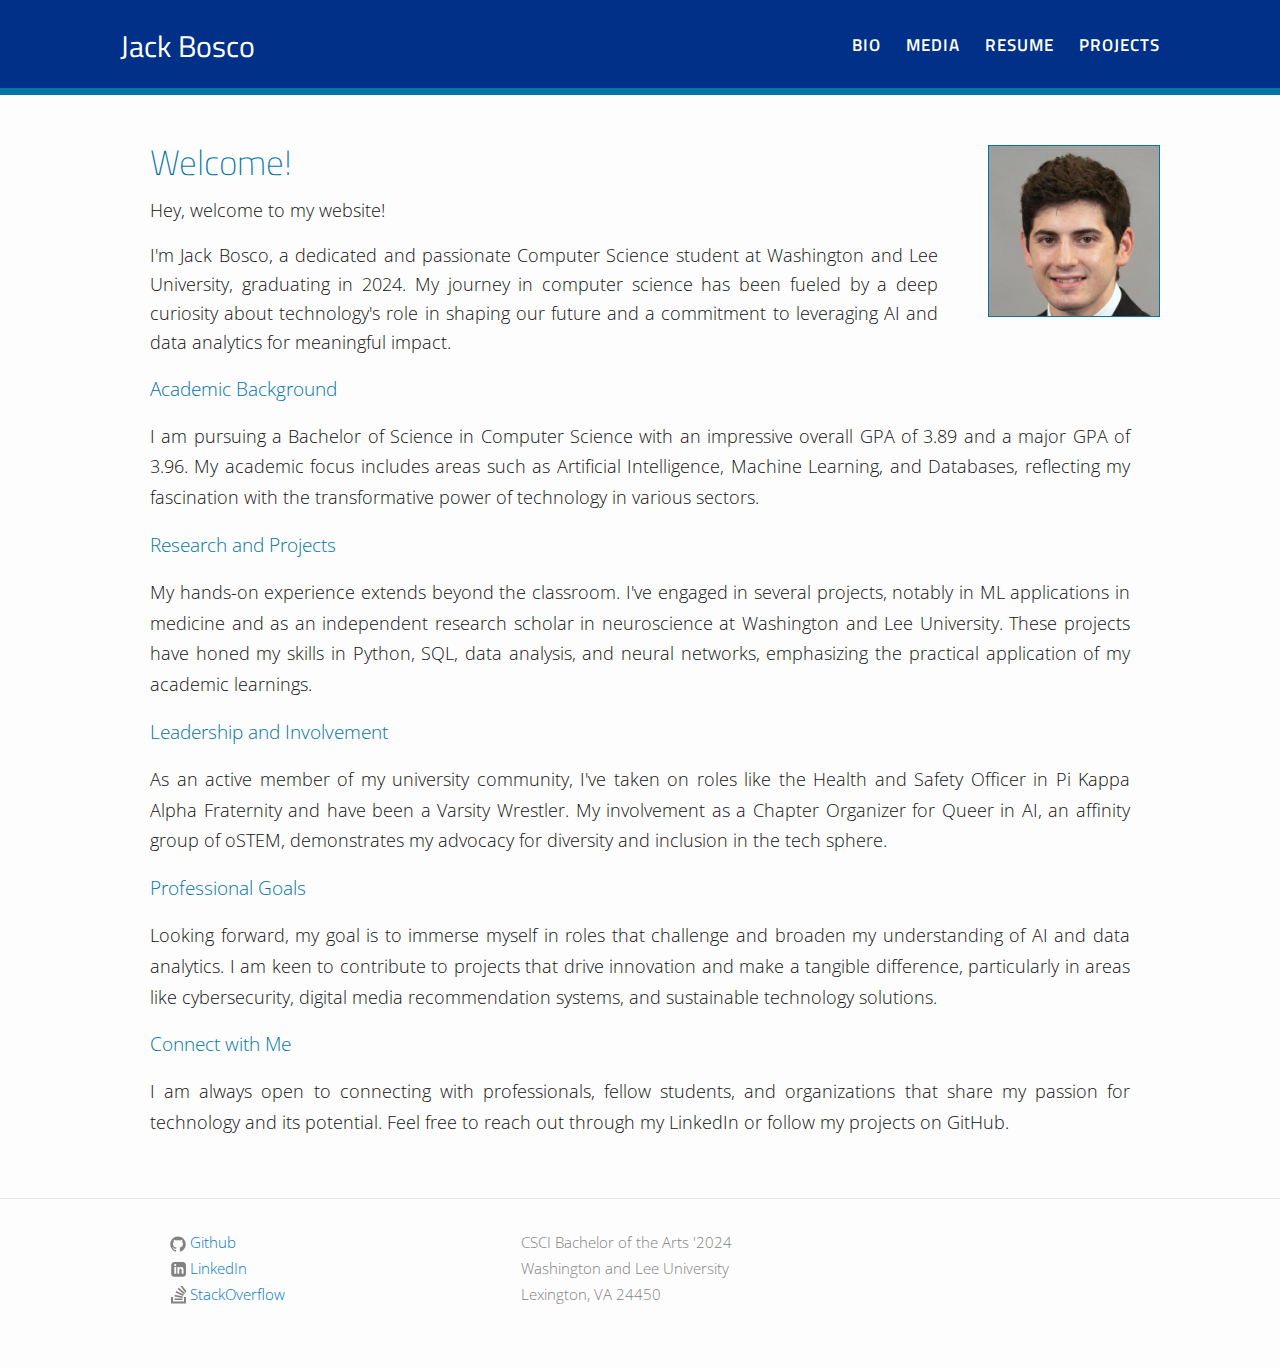
<file: index.html>
<html><head>
    <meta charset="utf-8">
    <meta http-equiv="X-UA-Compatible" content="IE=edge">
    <meta name="viewport" content="width=device-width, initial-scale=1">

    <title>Jack Bosco</title>
    <meta name="description" content="">
    <link rel="stylesheet" href="./css/main.css">
    <link rel="canonical" href="/">
    <link rel="stylesheet" id="open-sans-css" href="https://fonts.googleapis.com/css?family=Open+Sans%3A300italic%2C400italic%2C600italic%2C300%2C400%2C600&amp;subset=latin%2Clatin-ext&amp;ver=4.2.4" type="text/css" media="all">
    <link href="https://fonts.googleapis.com/css?family=Titillium+Web:600italic,600,400,400italic" rel="stylesheet" type="text/css">
  </head>
  <body>
    <header class="site-header">
      <div class="wrapper">
        <a class="site-title" href="/">Jack Bosco</a>
        <nav class="site-nav">
          <div class="trigger"><h1>Main Navigation</h1>
            <ul class="menu">
              <li><a href="./index.html">Bio</a></li>
              <li><a href="./media.html">Media</a></li>
              <li><a href="./images/resume.pdf" target="_blank">Resume</a></li>
              <li><a href="./projects.html">Projects</a></li>
            </ul>
          </div>  
        </nav>
      </div>
    </header>
    <div class="page-content">
      <div class="wrapper" :after="">
        
<div class="post">
  <header class="post-header">
    <h1 class="post-title"></h1>
  </header>

  <article class="post-content">
    <dl id="" class="wp-caption alignright" style="max-width: 170px">
      <dt>
        <a href=""><img class="" src="./images/Bosco.jpg" alt="Profile Photo"></a>
      </dt>
      <dd></dd>
    </dl>
    <div class="home" style="margin-right: 30px; margin-left: 30px;">
      <p></p>
      <h1 style="margin-bottom:15px">Welcome!</h1>
      <p style="line-height: 175%;">
        Hey, welcome to my website! 
        <!--<i>Why did I make this?</i>
        I had my first serious sports-related injury after wrestling for over 13 years, and due to this injury I had to end the season early.
        However, I grew bored of sitting around and over Christmas break decided to make this website.
		-->
      </p>
	  <p style="line-height: 165%">
	  	I'm Jack Bosco, a dedicated and passionate Computer Science student at Washington and Lee University, graduating in 2024. My journey in computer science has been fueled by a deep curiosity about technology's role in shaping our future and a commitment to leveraging AI and data analytics for meaningful impact.
		</p>
		<h3>Academic Background</h3>
		<p>
			I am pursuing a Bachelor of Science in Computer Science with an impressive overall GPA of 3.89 and a major GPA of 3.96. My academic focus includes areas such as Artificial Intelligence, Machine Learning, and Databases, reflecting my fascination with the transformative power of technology in various sectors.
		</p>
		<h3>Research and Projects</h3>
		<p>My hands-on experience extends beyond the classroom. I've engaged in several projects, notably in ML applications in medicine and as an independent research scholar in neuroscience at Washington and Lee University. These projects have honed my skills in Python, SQL, data analysis, and neural networks, emphasizing the practical application of my academic learnings.</p>
		<h3>Leadership and Involvement</h3>
		<p>As an active member of my university community, I've taken on roles like the Health and Safety Officer in Pi Kappa Alpha Fraternity and have been a Varsity Wrestler. My involvement as a Chapter Organizer for Queer in AI, an affinity group of oSTEM, demonstrates my advocacy for diversity and inclusion in the tech sphere.</p>
		<h3>Professional Goals</h3>
		<p>Looking forward, my goal is to immerse myself in roles that challenge and broaden my understanding of AI and data analytics. I am keen to contribute to projects that drive innovation and make a tangible difference, particularly in areas like cybersecurity, digital media recommendation systems, and sustainable technology solutions.</p>
		<h3>Connect with Me</h3>
		<p>
			I am always open to connecting with professionals, fellow students, and organizations that share my passion for technology and its potential. Feel free to reach out through my LinkedIn or follow my projects on GitHub.
		</p>
    </div>
  </article>
</div>

      </div>
    </div>
    <footer class="site-footer">
      <div class="wrapper">
        <div class="footer-col-wrapper">
          <div class="footer-col  footer-col-2">
            <ul class="social-media-list" style="margin-left: 50px;">
              <li>
                <a href="https://github.com/jackbosco">
                  <span class="icon  icon--github">
                    <svg viewBox="0 0 16 16">
                      <path fill="#828282" d="M7.999,0.431c-4.285,0-7.76,3.474-7.76,7.761 c0,3.428,2.223,6.337,5.307,7.363c0.388,0.071,0.53-0.168,0.53-0.374c0-0.184-0.007-0.672-0.01-1.32 c-2.159,0.469-2.614-1.04-2.614-1.04c-0.353-0.896-0.862-1.135-0.862-1.135c-0.705-0.481,0.053-0.472,0.053-0.472 c0.779,0.055,1.189,0.8,1.189,0.8c0.692,1.186,1.816,0.843,2.258,0.645c0.071-0.502,0.271-0.843,0.493-1.037 C4.86,11.425,3.049,10.76,3.049,7.786c0-0.847,0.302-1.54,0.799-2.082C3.768,5.507,3.501,4.718,3.924,3.65 c0,0,0.652-0.209,2.134,0.796C6.677,4.273,7.34,4.187,8,4.184c0.659,0.003,1.323,0.089,1.943,0.261 c1.482-1.004,2.132-0.796,2.132-0.796c0.423,1.068,0.157,1.857,0.077,2.054c0.497,0.542,0.798,1.235,0.798,2.082 c0,2.981-1.814,3.637-3.543,3.829c0.279,0.24,0.527,0.713,0.527,1.437c0,1.037-0.01,1.874-0.01,2.129 c0,0.208,0.14,0.449,0.534,0.373c3.081-1.028,5.302-3.935,5.302-7.362C15.76,3.906,12.285,0.431,7.999,0.431z"></path>
                    </svg>
                  </span>
                  <span class="username">Github</span>
                </a>
              </li>
              <li>
                <a href="https://www.linkedin.com/in/jack-bosco-67aa36237">
                  <span class="icon  icon--instagram">
                    <svg xmlns="http://www.w3.org/2000/svg" width="24" height="" viewBox="-2 0 26 26"><path d="M19 0h-14c-2.761 0-5 2.239-5 5v14c0 2.761 2.239 5 5 5h14c2.762 0 5-2.239 5-5v-14c0-2.761-2.238-5-5-5zm-11 19h-3v-11h3v11zm-1.5-12.268c-.966 0-1.75-.79-1.75-1.764s.784-1.764 1.75-1.764 1.75.79 1.75 1.764-.783 1.764-1.75 1.764zm13.5 12.268h-3v-5.604c0-3.368-4-3.113-4 0v5.604h-3v-11h3v1.765c1.396-2.586 7-2.777 7 2.476v6.759z"></path></svg>
                  </span>
                  <span class="username"> LinkedIn</span>
                </a>
              </li>
              <li>
                <a href="https://stackoverflow.com/users/17294259/jack-bosco">
                  <span class="icon icon--stackoverflow">
                    <svg viewBox="-2 14 32 32" style="height:20px;">
                      <g fill="none">
                      <path xmlns="http://www.w3.org/2000/svg" fill="#BCBBBB" d="M26 41v-9h4v13H0V32h4v9"></path>
                      <path xmlns="http://www.w3.org/2000/svg" fill="#F48024" d="M23.09 33.99l.7-2.95-16.11-3.35L7 31l16.09 2.99zM9.1 23.2l15 7 1.4-3-15-7-1.4 3zm4.2-7.4L26 26.4l2.1-2.5-12.7-10.6-2.1 2.5zM21.5 8l-2.7 2 9.9 13.3 2.7-2L21.5 8zM7 38h16v-3H7v3z"></path>
                      </g>
                    </svg>
                  </span>
                  <span class="username"> StackOverflow</span>
                </a>
              </li>
            </ul>
          </div>
          <div class="footer-col  footer-col-3">
            <p class="text" style="margin-left: 190px;">
              CSCI Bachelor of the Arts '2024
              <br>Washington and Lee University
              <br>Lexington, VA 24450
            </p>
          </div>
        </div>
      </div>
      <!-- This website is a modified version of the jekyll template developed by Steven Miller, Joel Glovier and Alex King (https://github.com/svmiller/steve-ngvb-jekyll-template). -->
    </footer>
  
</body><div id="simplifyJobsContainer" style="position: absolute; top: 0px; left: 0px; width: 0px; height: 0px; overflow: visible; z-index: 2147483647;"><span></span></div></html>
</file>
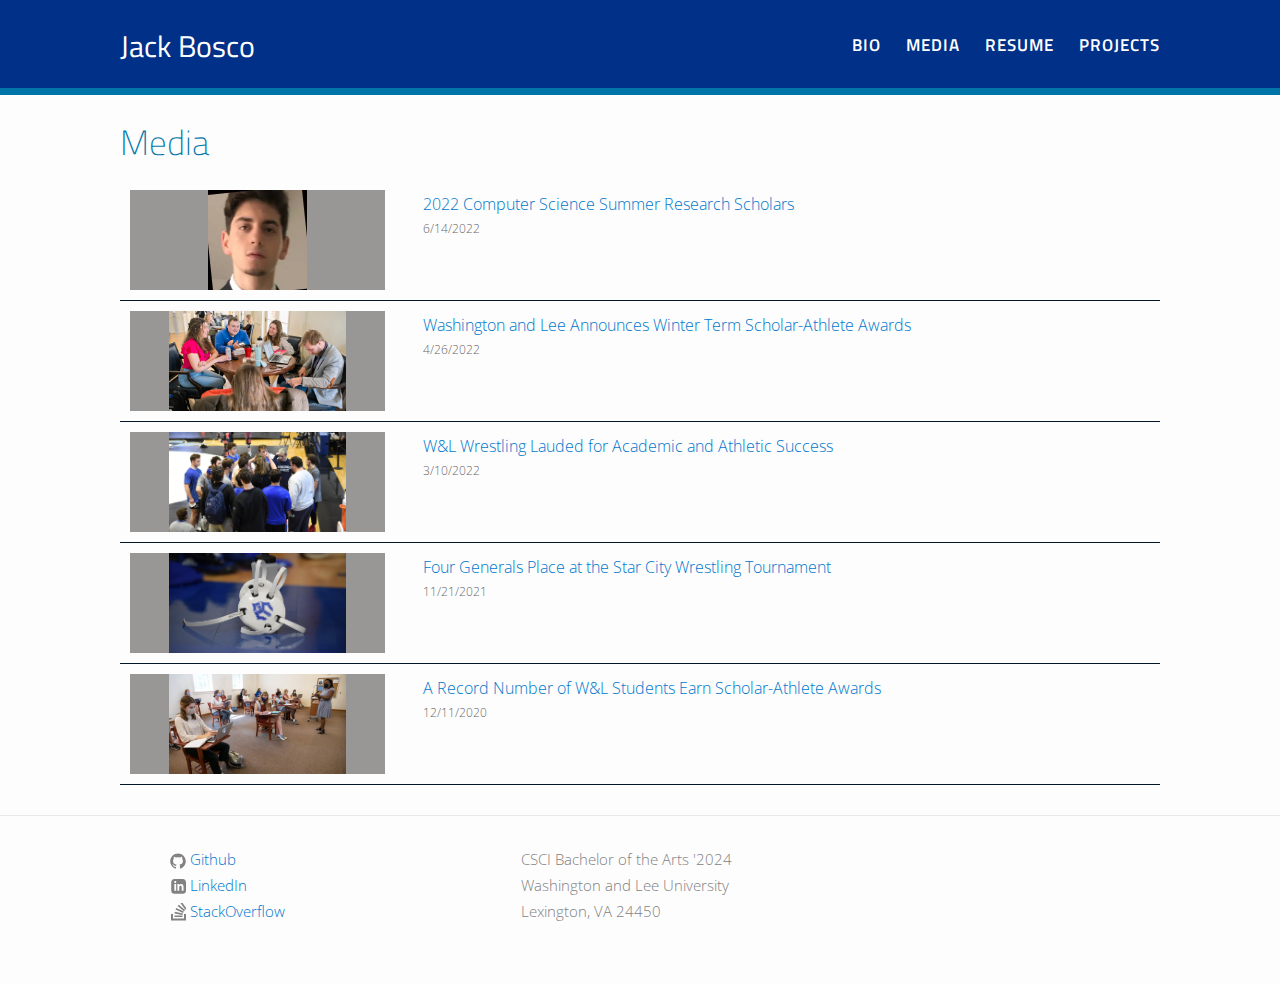
<file: media.html>
<html><head>
    <meta charset="utf-8">
    <meta http-equiv="X-UA-Compatible" content="IE=edge">
    <meta name="viewport" content="width=device-width, initial-scale=1">

    <title>Jack Bosco</title>
    <meta name="description" content="">
    <link rel="stylesheet" href="./css/main.css">
    <link rel="canonical" href="/">
    <link rel="stylesheet" id="open-sans-css" href="https://fonts.googleapis.com/css?family=Open+Sans%3A300italic%2C400italic%2C600italic%2C300%2C400%2C600&amp;subset=latin%2Clatin-ext&amp;ver=4.2.4" type="text/css" media="all">
    <link href="https://fonts.googleapis.com/css?family=Titillium+Web:600italic,600,400,400italic" rel="stylesheet" type="text/css">
  </head>
  <body>
    <header class="site-header">
      <div class="wrapper">
        <a class="site-title" href="/">Jack Bosco</a>
        <nav class="site-nav">
          <div class="trigger"><h1>Main Navigation</h1>
            <ul class="menu">
              <li><a href="./index.html">Bio</a></li>
              <li><a href="./media.html">Media</a></li>
              <li><a href="./images/resume.pdf" target="_blank">Resume</a></li>
              <li><a href="./projects.html">Projects</a></li>
            </ul>
          </div>  
        </nav>
      </div>
    </header>
    <div class="page-content">
      <div class="wrapper" :after="">
        

<div class="post">
  <header class="post-header">
    <h1 class="post-title">Media</h1>
  </header>

  <div class="post-content-media-container">
    <a class="post-content-media-row" href="https://csblog.academic.wlu.edu/2022/06/14/2022-computer-science-summer-research-scholars/">
      <div class="thumbnail">
        <img src="./images/srs.png">
      </div>
      <div class="media-caption">
        <h4>2022 Computer Science Summer Research Scholars</h4>
        <p>6/14/2022</p>
      </div>
    </a>
    <a class="post-content-media-row" href="https://generalssports.com/news/2022/4/26/general-washington-and-lee-announces-2022-winter-term-scholar-athlete-awards.aspx">
      <div class="thumbnail">
        <img src="./images/study.jpg">
      </div>
      <div class="media-caption">
        <h4>Washington and Lee Announces Winter Term Scholar-Athlete Awards</h4>
        <p>4/26/2022</p>
      </div>
    </a>
    <a class="post-content-media-row" href="https://generalssports.com/news/2022/3/10/w-l-wrestling-lauded-for-academic-and-athletic-success.aspx">
      <div class="thumbnail">
        <img src="./images/allAmerican.jpeg">
      </div>
      <div class="media-caption">
        <h4>W&amp;L Wrestling Lauded for Academic and Athletic Success</h4>
        <p>3/10/2022</p>
      </div>
    </a>
    <a class="post-content-media-row" href="https://generalssports.com/news/2021/11/21/four-generals-place-at-the-star-city-wrestling-tournament.aspx">
      <div class="thumbnail">
        <img src="./images/headgear.jpeg">
      </div>
      <div class="media-caption">
        <h4>Four Generals Place at the Star City Wrestling Tournament</h4>
        <p>11/21/2021</p>
      </div>
    </a>
    <a class="post-content-media-row" href="https://generalssports.com/news/2020/12/11/general-a-record-number-of-w-l-students-earn-scholar-athlete-awards.aspx">
      <div class="thumbnail">
        <img src="./images/study2.jpg">
      </div>
      <div class="media-caption">
        <h4>A Record Number of W&amp;L Students Earn Scholar-Athlete Awards</h4>
        <p>12/11/2020</p>
      </div>
    </a>
  </div>
</div>


      </div>
    </div>
    <footer class="site-footer">
      <div class="wrapper">
        <div class="footer-col-wrapper">
          <div class="footer-col  footer-col-2">
            <ul class="social-media-list" style="margin-left: 50px;">
              <li>
                <a href="https://github.com/jackbosco">
                  <span class="icon  icon--github">
                    <svg viewBox="0 0 16 16">
                      <path fill="#828282" d="M7.999,0.431c-4.285,0-7.76,3.474-7.76,7.761 c0,3.428,2.223,6.337,5.307,7.363c0.388,0.071,0.53-0.168,0.53-0.374c0-0.184-0.007-0.672-0.01-1.32 c-2.159,0.469-2.614-1.04-2.614-1.04c-0.353-0.896-0.862-1.135-0.862-1.135c-0.705-0.481,0.053-0.472,0.053-0.472 c0.779,0.055,1.189,0.8,1.189,0.8c0.692,1.186,1.816,0.843,2.258,0.645c0.071-0.502,0.271-0.843,0.493-1.037 C4.86,11.425,3.049,10.76,3.049,7.786c0-0.847,0.302-1.54,0.799-2.082C3.768,5.507,3.501,4.718,3.924,3.65 c0,0,0.652-0.209,2.134,0.796C6.677,4.273,7.34,4.187,8,4.184c0.659,0.003,1.323,0.089,1.943,0.261 c1.482-1.004,2.132-0.796,2.132-0.796c0.423,1.068,0.157,1.857,0.077,2.054c0.497,0.542,0.798,1.235,0.798,2.082 c0,2.981-1.814,3.637-3.543,3.829c0.279,0.24,0.527,0.713,0.527,1.437c0,1.037-0.01,1.874-0.01,2.129 c0,0.208,0.14,0.449,0.534,0.373c3.081-1.028,5.302-3.935,5.302-7.362C15.76,3.906,12.285,0.431,7.999,0.431z"></path>
                    </svg>
                  </span>
                  <span class="username">Github</span>
                </a>
              </li>
              <li>
                <a href="https://www.linkedin.com/in/jack-bosco-67aa36237">
                  <span class="icon  icon--instagram">
                    <svg xmlns="http://www.w3.org/2000/svg" width="24" height="" viewBox="-2 0 26 26"><path d="M19 0h-14c-2.761 0-5 2.239-5 5v14c0 2.761 2.239 5 5 5h14c2.762 0 5-2.239 5-5v-14c0-2.761-2.238-5-5-5zm-11 19h-3v-11h3v11zm-1.5-12.268c-.966 0-1.75-.79-1.75-1.764s.784-1.764 1.75-1.764 1.75.79 1.75 1.764-.783 1.764-1.75 1.764zm13.5 12.268h-3v-5.604c0-3.368-4-3.113-4 0v5.604h-3v-11h3v1.765c1.396-2.586 7-2.777 7 2.476v6.759z"></path></svg>
                  </span>
                  <span class="username"> LinkedIn</span>
                </a>
              </li>
              <li>
                <a href="https://stackoverflow.com/users/17294259/jack-bosco">
                  <span class="icon icon--stackoverflow">
                    <svg viewBox="-2 14 32 32" style="height:20px;">
                      <g fill="none">
                      <path xmlns="http://www.w3.org/2000/svg" fill="#BCBBBB" d="M26 41v-9h4v13H0V32h4v9"></path>
                      <path xmlns="http://www.w3.org/2000/svg" fill="#F48024" d="M23.09 33.99l.7-2.95-16.11-3.35L7 31l16.09 2.99zM9.1 23.2l15 7 1.4-3-15-7-1.4 3zm4.2-7.4L26 26.4l2.1-2.5-12.7-10.6-2.1 2.5zM21.5 8l-2.7 2 9.9 13.3 2.7-2L21.5 8zM7 38h16v-3H7v3z"></path>
                      </g>
                    </svg>
                  </span>
                  <span class="username"> StackOverflow</span>
                </a>
              </li>
            </ul>
          </div>
          <div class="footer-col  footer-col-3">
            <p class="text" style="margin-left: 190px;">
              CSCI Bachelor of the Arts '2024
              <br>Washington and Lee University
              <br>Lexington, VA 24450
            </p>
          </div>
        </div>
      </div>
      <!-- This website is a modified version of the jekyll template developed by Steven Miller, Joel Glovier and Alex King (https://github.com/svmiller/steve-ngvb-jekyll-template). -->
    </footer>
  
</body><div id="simplifyJobsContainer" style="position: absolute; top: 0px; left: 0px; width: 0px; height: 0px; overflow: visible; z-index: 2147483647;"><span></span></div></html>
</file>
<file: css/main.css>
/** Site header */
.site-header { border-top: 0px solid #424242; border-bottom: 7px solid #0076A8; min-height: 56px; background: #003087; position: relative; }

.site-title { font-size: 30px; /* 		margin-top: 15px; line-height: 40px; */ letter-spacing: 0px; margin-bottom: 15px; float: left; font-weight: 500; font-family: 'Titillium Web', sans-serif; color: #ffffff; }

.site-title, .site-title:visited { color: #ffffff; }

.site-title, .site-title:hover { text-decoration: none; }

.site-header .wrapper { padding-top: 20px; position: relative; }

.site-nav ul li a { color: #fff; }

.site-nav ul { text-align: right; float: right; padding-top: 9px; font-size: 17px; letter-spacing: 1px; line-height: 1em; font-weight: 600; margin: 0; padding: 0; list-style-type: none; text-transform: uppercase; font-family: 'Titillium Web', sans-serif; }

.site-nav .menu > li { border-bottom: 3px solid transparent; display: inline-block; height: 23px; line-height: normal; margin: 12px 0 0 20px; padding: 0 0 2px 0; position: relative; vertical-align: top; }

.site-nav a { display: block; color: #ffffff; }

/* Sub Menu */
.site-nav .sub-menu a { display: block; font-weight: normal; height: auto; letter-spacing: 0; line-height: 1.2em; padding: 4px 10px; color: #0076A8; }

.site-nav .sub-menu a:hover { color: #eff1f3; }

.site-nav .sub-menu { background: #ffffff; border-color: #0076A8; min-width: 265px; z-index: 2147483647; }

.site-nav .sub-menu li.current-menu-item > a { border-left-color: #003087; border-right-color: #003087; border-right: 0px; }

.sub-menu { border: 3px solid transparent; border-top: 0; /* bg and border colors set in header */ box-shadow: 0 2px 2px rgba(0, 0, 0, 0.4); -moz-box-shadow: 0 2px 2px rgba(0, 0, 0, 0.4); -webkit-box-shadow: 0 2px 2px rgba(0, 0, 0, 0.4); display: none; right: -10px; padding: 4px 0 3px 0; position: absolute; text-align: left; text-transform: none; top: 28px; min-width: 265px; z-index: 999; font-family: Helvetica, Arial, Verdana, sans-serif; }

.sub-menu li { border-bottom: 0; display: block; height: auto; margin: 3px 0; padding: 0; text-align: left; }

.site-nav li:hover > .sub-menu { display: block; }

.site-nav h1 { position: absolute; left: -999em; }

.site-nav { float: right; line-height: 40px; }

.site-nav .menu-icon { display: none; }

.site-nav .page-link { color: #ffffff; background: #003087; line-height: 1.75; }

.site-nav .page-link:not(:first-child) { margin-left: 20px; }

@media screen and (max-width: 600px) { .site-nav { position: absolute; top: 9px; right: 30px; background-color: #fdfdfd; border: 1px solid #e8e8e8; border-radius: 5px; text-align: right; } .site-nav .menu-icon { display: block; float: right; width: 36px; height: 26px; line-height: 0; padding-top: 10px; text-align: center; } .site-nav .menu-icon > svg { width: 18px; height: 15px; } .site-nav .menu-icon > svg path { fill: #424242; } .site-nav .trigger { clear: both; display: none; } .site-nav:hover .trigger { display: block; padding-bottom: 5px; } .site-nav .page-link { display: block; padding: 5px 10px; } }

@media only screen and (max-width: 600px) { .site-nav h1 { border-bottom: 3px solid transparent; cursor: pointer; display: none; /* Standard. IE8+, Saf, FF3+ */ height: 23px; left: auto; margin-top: 10px; position: static; white-space: nowrap; } .site-nav .menu { border: 3px solid transparent; border-top: 0; /* bg and border colors set in header */ -moz-box-shadow: 0px 2px 2px rgba(0, 0, 0, 0.8); -webkit-box-shadow: 0px 2px 2px rgba(0, 0, 0, 0.8); box-shadow: 0px 2px 2px rgba(0, 0, 0, 0.8); /* Hide until activated */ display: block; left: -3px; min-width: 215px; /*		margin-top: 36px; */ padding: 4px 0; position: relative; right: -3px; z-index: 999; } .site-nav .menu.open { display: block; } .site-nav .menu li { display: block; margin: 0; color: #0076A8; } .site-nav ul.menu a { background: #fff; color: #0076A8; } .site-nav a, .site-nav li.current-menu-item > a { padding: 4px 10px; } .site-nav .menu > li { height: auto; text-align: left; } .site-nav .sub-menu { border: 0; -moz-box-shadow: none; /* FF3.5+ */ -webkit-box-shadow: none; /* Saf3+, Chrome */ box-shadow: none; /* Standard. Opera 10.5, IE9 */ display: block; font-family: 'Titillium Web', Helvetica, Arial, Verdana, sans-serif; position: relative; min-width: 215px; max-width: 215px; top: auto; text-transform: uppercase; right: auto; width: auto; } .site-nav .sub-menu { padding-left: 16px; } .site-nav .sub-menu li.current-menu-item > a { border: 0; } }

/** Reset some basic elements */
body, h1, h2, h3, h4, h5, h6, p, blockquote, pre, hr, dl, dd, ol, ul, figure { margin: 0; padding: 0; }

/** Basic styling */
body { font-family: "Open Sans", Helvetica, Arial, sans-serif; font-size: 1.1em; line-height: 1.75; font-weight: 250; color: #111; background-color: #fdfdfd; -webkit-text-size-adjust: 100%; text-align: justify; }

/** Set `margin-bottom` to maintain vertical rhythm */
h1, h2, h3, h4, h5, h6, p, blockquote, pre, ul, ol, dl, figure, .highlight { margin-bottom: 15px; }

/** Images */
img { max-width: 100%; vertical-align: middle; }

/** Figures */
figure > img { display: block; }

figcaption { font-size: 0.9625em; }

/** Lists */
ul, ol { margin-left: 30px; }

li > ul, li > ol { margin-bottom: 0; }

/** Headings */
h1, h2, h3, h4, h5, h6 { font-weight: 200; }

/** Links */
a { color: #0077CC; text-decoration: none; }

a:visited {color: #004270; text-decoration: none; }

a:hover { color: #004370f3; text-decoration: underline; }

/* .post-content a, .home a { font-weight: 500; } */
/** Blockquotes */
blockquote { color: #828282; border-left: 4px solid #e8e8e8; padding-left: 15px; font-size: 18px; letter-spacing: -1px; font-style: italic; }

blockquote > :last-child { margin-bottom: 0; }

/** Code formatting */
pre, code { font-size: 14px; border: 1px solid #e8e8e8; border-radius: 3px; background-color: #eef; }

code { padding: 1px 5px; }

pre { padding: 8px 12px; overflow-x: scroll; }

pre > code { border: 0; padding-right: 0; padding-left: 0; }

/** Wrapper */
.wrapper { max-width: -webkit-calc(1100px - (30px * 2)); max-width: calc(1100px - (30px * 2)); margin-right: auto; margin-left: auto; padding-right: 30px; padding-left: 30px; }

@media screen and (max-width: 1100px) { .wrapper { max-width: -webkit-calc(1100px - (30px)); max-width: calc(1100px - (30px)); padding-right: 15px; padding-left: 15px; } }

/** Clearfix */
.footer-col-wrapper:after, .wrapper:after { content: ""; display: table; clear: both; }

/** Icons */
.icon > svg { display: inline-block; width: 16px; height: 16px; vertical-align: middle; }

.icon > svg path { fill: #828282; }

a.tosu { color: #b00000; background: #f5f5f5; text-decoration: none; padding: 2px; font-weight: 600; font-family: 'Capita', Georgia, serif; }

/* .site-nav { float: right; line-height: 40px; margin-top: 15px; .menu-icon { display: none; } .page-link { color: #ffffff; background: #f66733; line-height: $base-line-height; // Gaps between nav items, but not on the first one &:not(:first-child) { margin-left: 20px; } } @include media-query($on-palm) { position: absolute; top: 9px; right: 30px; background-color: $background-color; border: 1px solid $grey-color-light; border-radius: 5px; text-align: right; .menu-icon { display: block; float: right; width: 36px; height: 26px; line-height: 0; padding-top: 10px; text-align: center; > svg { width: 18px; height: 15px; path { fill: $grey-color-dark; } } } .trigger { clear: both; display: none; } &:hover .trigger { display: block; padding-bottom: 5px; } .page-link { display: block; padding: 5px 10px; } } } */
/** Site footer */
.site-footer { border-top: 1px solid #e8e8e8; padding: 30px 0; }

.footer-heading { font-size: 18px; margin-bottom: 15px; }

.contact-list, .social-media-list { list-style: none; margin-left: 0; }

.footer-col-wrapper { font-size: 15px; color: #828282; margin-left: -15px; }

.footer-col { float: left; margin-bottom: 15px; padding-left: 15px; }

.footer-col-1 { width: -webkit-calc(35% - (30px / 2)); width: calc(35% - (30px / 2)); }

.footer-col-2 { width: -webkit-calc(20% - (30px / 2)); width: calc(20% - (30px / 2)); }

.footer-col-3 { width: -webkit-calc(45% - (30px / 2)); width: calc(45% - (30px / 2)); }

@media screen and (max-width: 1100px) { .footer-col-1, .footer-col-2 { width: -webkit-calc(50% - (30px / 2)); width: calc(50% - (30px / 2)); } .footer-col-3 { width: -webkit-calc(100% - (30px / 2)); width: calc(100% - (30px / 2)); } }

@media screen and (max-width: 600px) { .footer-col { float: none; width: -webkit-calc(100% - (30px / 2)); width: calc(100% - (30px / 2)); } }

/** Page content */
.page-content { padding: 30px 0; }

.page-heading { font-size: 20px; }

.post-list { margin-left: 0; list-style: none; }

.post-list > li { margin-bottom: 30px; }

.post-meta { font-size: 0.9625em; color: #828282; }

.post-link { display: block; font-size: 24px; }

/** Posts */
.post-header { margin-bottom: 30px; }

h1 { /*    font-size: 42px; */ letter-spacing: 0px; line-height: 1; font-family: 'Titillium Web', sans-serif; color: #0076A8; margin-bottom: -10px; }

@media screen and (max-width: 1100px) { h1 { font-size: 36px; } }

h11 { /*    font-size: 42px; */ letter-spacing: 0px; line-height: 1; font-family: 'Titillium Web', sans-serif; color: #0076A8; margin-bottom: -10px; margin-top: 10px; }

@media screen and (max-width: 1100px) { h11 { font-size: 36px; } }

.post-content { margin-bottom: 30px; }

.post-content-media-container{width: 100%; border-collapse: collapse}

.post-content-media-row{border-bottom: 1px solid rgb(3, 21, 40);padding: 10px; cursor: pointer; display: grid; grid-template-columns: 25% auto}

.post-content-media-row:hover{background-color: #d8e1e7;cursor: pointer;}

.post-content-media-row > div{height: 100px;}

.thumbnail {grid-column: 1; text-align: center; background-color: rgba(48, 43, 43, 0.491);}

.media-caption {grid-column: 2; vertical-align: top; margin-left: 5%;}

.media-caption > h4{grid-column: 2; text-align: left; margin-bottom: 0px; font-size: medium;}

.media-caption > p{color: rgb(106, 104, 104); text-align: left; font-size: 12px;}

.thumbnail > img{ max-height:100px; object-fit: contain; object-position: center;}


.post-content .project{width: 100%; border-bottom: 1px solid rgb(3, 21, 40); display: grid; width: 100%; border-collapse: collapse; display: grid;}

.post-content .project .graphics-row{display: grid; grid-template-columns: 60% auto}

.post-content .project > p {text-align: left; font-size: 12px; width: 100%; color: (0, 0, 0); }

/**.post-content .project .title-row:hover{background-color: #c4bbed;} **/

.post-content .project .title-row{width: 100%;}

.post-content .project .graphics-row .display {grid-column: 1; text-align: left;}

.post-content .project .graphics-row .display > img{grid-column: 2; max-height:500px; object-fit: contain; object-position: center;}

.post-content .project .graphics-row .chart {grid-column: 2; text-align: center;}

.post-content .project .graphics-row .chart > img{grid-column: 2; max-height:250px; object-fit: contain; object-position: center;}

.post-content .project .title-row > h2{text-align: center; margin-bottom: 0px;}

.post-content .project .graphics-row .chart > p{grid-column: 2;color: rgb(73, 97, 110); text-align: left; font-size: 12px;}

.post-content .project .text-row {text-align: left; font-size: 11px; width: 100%; color: (0, 0, 0); display: grid; grid-template-columns: 62.5% auto}

.post-content .project .text-row > ul {grid-column: 2;color: rgb(0, 0, 0)}

.post-content .project .text-row > p {grid-column: 1;color: rgb(0, 0, 0)}


.post-content h2 { font-family: 'Titillium Web', sans-serif; font-weight: 500; /*        font-size: 32px; */ }

@media screen and (max-width: 1100px) { .post-content h2 { font-size: 28px; } }

.post-content h3 { font-style: bold; color: #0076A8; font-size: 1.1em; }

@media screen and (max-width: 1100px) { .post-content h3 { font-size: 22px; } }

.post-content h4 { font-size: 16px; margin-top: -15px; }

@media screen and (max-width: 1100px) { .post-content h4 { font-size: 18px; } }

.post-content h5 { font-size: 16px; font-style: normal; margin-top: -15px; color: #0076A8; }

@media screen and (max-width: 1100px) { .post-content h5 { font-size: 18px; } }

.post-content h6 { font-size: 16px; font-style: normal; margin-top: -15px; margin-bottom: 35px; color: #0077CC; }

@media screen and (max-width: 1100px) { .post-content h6 {  font-size: 18px; } }

.footnotes ol li { list-style-type: decimal; }

.footnotes ol { font-size: .85em; color: #666666; }

html { overflow-y: scroll; }

ul.listing { list-style-type: none; margin-left: 0px; }

ul.listing li.listing-seperator { padding-top: 15px; font-weight: bold; font-family: 'Titillium Web', sans-serif; font-size: 1.17em; }

ul.listing li.listing-item time { color: #333; font-weight: 500; text-transform: uppercase; padding-right: 10px; }

ul.listing li.listing-item a { color: #0076A8; font-weight: 400; font-family: 'Titillium Web', sans-serif; }

/** Syntax highlighting styles */
.highlight { background: #fff; }

.highlight .c { color: #998; font-style: italic; }

.highlight .err { color: #a61717; background-color: #e3d2d2; }

.highlight .k { font-weight: bold; }

.highlight .o { font-weight: bold; }

.highlight .cm { color: #998; font-style: italic; }

.highlight .cp { color: #999; font-weight: bold; }

.highlight .c1 { color: #998; font-style: italic; }

.highlight .cs { color: #999; font-weight: bold; font-style: italic; }

.highlight .gd { color: #000; background-color: #fdd; }

.highlight .gd .x { color: #000; background-color: #faa; }

.highlight .ge { font-style: italic; }

.highlight .gr { color: #a00; }

.highlight .gh { color: #999; }

.highlight .gi { color: #000; background-color: #dfd; }

.highlight .gi .x { color: #000; background-color: #afa; }

.highlight .go { color: #888; }

.highlight .gp { color: #555; }

.highlight .gs { font-weight: bold; }

.highlight .gu { color: #aaa; }

.highlight .gt { color: #a00; }

.highlight .kc { font-weight: bold; }

.highlight .kd { font-weight: bold; }

.highlight .kp { font-weight: bold; }

.highlight .kr { font-weight: bold; }

.highlight .kt { color: #458; font-weight: bold; }

.highlight .m { color: #099; }

.highlight .s { color: #d14; }

.highlight .na { color: #008080; }

.highlight .nb { color: #0086B3; }

.highlight .nc { color: #458; font-weight: bold; }

.highlight .no { color: #008080; }

.highlight .ni { color: #800080; }

.highlight .ne { color: #900; font-weight: bold; }

.highlight .nf { color: #900; font-weight: bold; }

.highlight .nn { color: #555; }

.highlight .nt { color: #000080; }

.highlight .nv { color: #008080; }

.highlight .ow { font-weight: bold; }

.highlight .w { color: #bbb; }

.highlight .mf { color: #099; }

.highlight .mh { color: #099; }

.highlight .mi { color: #099; }

.highlight .mo { color: #099; }

.highlight .sb { color: #d14; }

.highlight .sc { color: #d14; }

.highlight .sd { color: #d14; }

.highlight .s2 { color: #d14; }

.highlight .se { color: #d14; }

.highlight .sh { color: #d14; }

.highlight .si { color: #d14; }

.highlight .sx { color: #d14; }

.highlight .sr { color: #009926; }

.highlight .s1 { color: #d14; }

.highlight .ss { color: #990073; }

.highlight .bp { color: #999; }

.highlight .vc { color: #008080; }

.highlight .vg { color: #008080; }

.highlight .vi { color: #008080; }

.highlight .il { color: #099; }

.wp-caption { background-color: #f3f3f3; text-align: center; border: 1px solid #0076A8; font-size: 0.90em; overflow: hidden; position: relative; }

.wp-caption dd { color: #000000; background-color: #f3f3f3; font-size: .9em; margin: 0px 0 0 0; }

.wp-caption dt { margin: 0; }

.wp-caption img { display: block; margin: 0; padding: 0; border: 0; }

.alignleft, .alignright { margin-top: 0px; }

.alignleft { float: left; margin-right: 20px; margin-bottom: 15px; }

.alignright { float: right; margin-left: 50px; margin-right: 0px; margin-bottom: 0px; }

.aligncenter { display: block; margin-left: auto; margin-right: auto; }

/*# sourceMappingURL=main.css.map */
</file>
